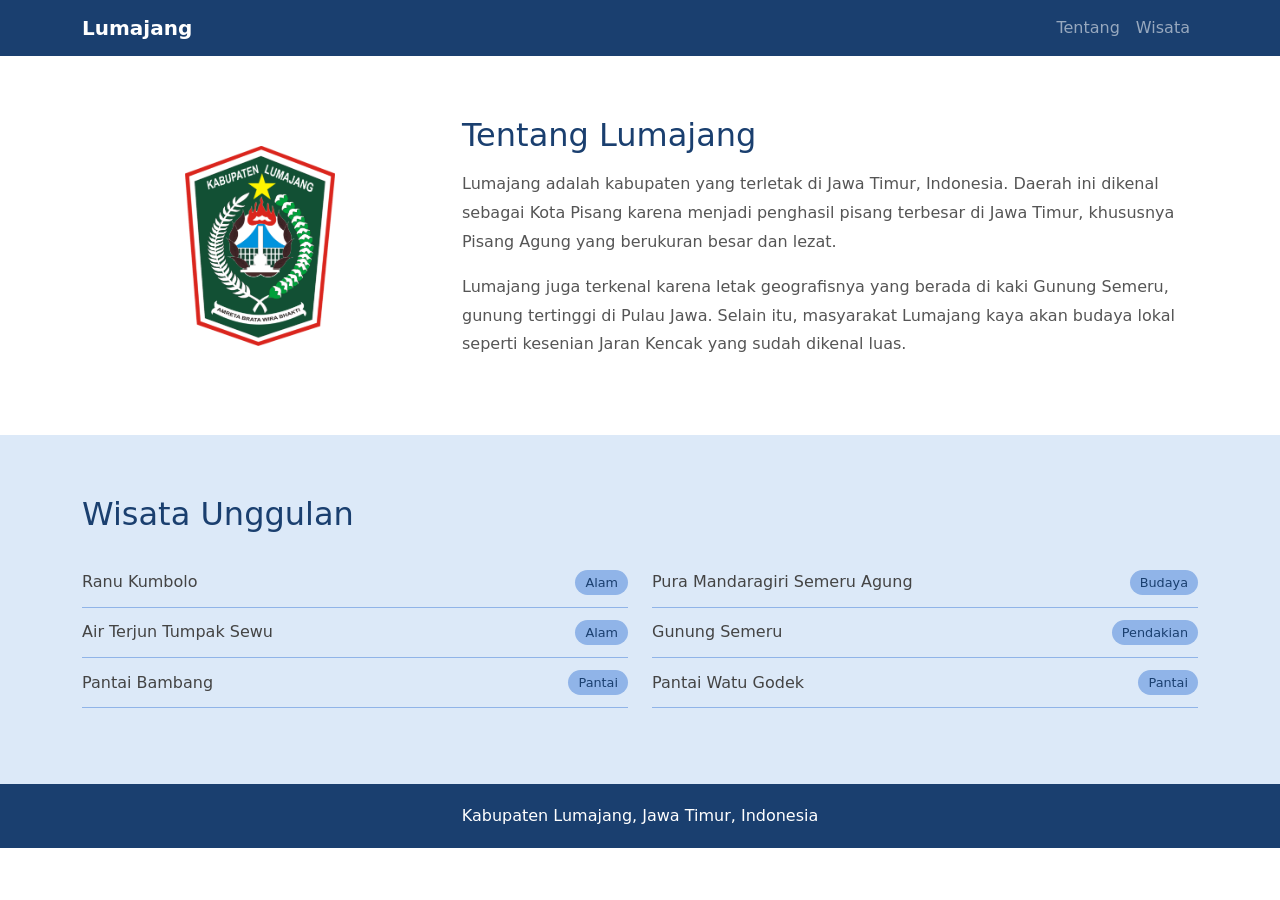
<file: modul-3/250441100009_RAVA AJI UTOMO/index.html>
<!DOCTYPE html>
<html lang="id">
<head>
  <meta charset="UTF-8">
  <meta name="viewport" content="width=device-width, initial-scale=1">
  <title>Kota Lumajang</title>
  <link href="https://cdn.jsdelivr.net/npm/bootstrap@5.3.0/dist/css/bootstrap.min.css" rel="stylesheet">
  <link rel="stylesheet" href="style.css">
</head>
<body>
  <nav class="navbar navbar-expand-lg navbar-dark" style="background-color: #1a3f6f;">
    <div class="container">
      <a class="navbar-brand fw-bold" href="#">Lumajang</a>
      <button class="navbar-toggler" type="button" data-bs-toggle="collapse" data-bs-target="#menu">
        <span class="navbar-toggler-icon"></span>
      </button>
      <div class="collapse navbar-collapse" id="menu">
        <ul class="navbar-nav ms-auto">
          <li class="nav-item"><a class="nav-link" href="#tentang">Tentang</a></li>
          <li class="nav-item"><a class="nav-link" href="#wisata">Wisata</a></li>
        </ul>
      </div>
    </div>
  </nav>

  <section id="tentang">
    <div class="container">
      <div class="row align-items-center">
        <div class="col-md-4 text-center mb-4 mb-md-0">
          <img
            src="logo.png"
            alt="Logo Lumajang"
          >
        </div>
        <div class="col-md-8">
          <h2>Tentang Lumajang</h2>
          <p>Lumajang adalah kabupaten yang terletak di Jawa Timur, Indonesia. Daerah ini dikenal sebagai Kota Pisang karena menjadi penghasil pisang terbesar di Jawa Timur, khususnya Pisang Agung yang berukuran besar dan lezat.</p>
          <p>Lumajang juga terkenal karena letak geografisnya yang berada di kaki Gunung Semeru, gunung tertinggi di Pulau Jawa. Selain itu, masyarakat Lumajang kaya akan budaya lokal seperti kesenian Jaran Kencak yang sudah dikenal luas.</p>
        </div>
      </div>
    </div>
  </section>

  <section id="wisata">
    <div class="container">
      <h2>Wisata Unggulan</h2>
      <div class="row">
        <div class="col-md-6">
          <ul>
            <li>Ranu Kumbolo <span class="tag">Alam</span></li>
            <li>Air Terjun Tumpak Sewu <span class="tag">Alam</span></li>
            <li>Pantai Bambang <span class="tag">Pantai</span></li>
          </ul>
        </div>
        <div class="col-md-6">
          <ul>
            <li>Pura Mandaragiri Semeru Agung <span class="tag">Budaya</span></li>
            <li>Gunung Semeru <span class="tag">Pendakian</span></li>
            <li>Pantai Watu Godek <span class="tag">Pantai</span></li>
          </ul>
        </div>
      </div>
    </div>
  </section>

  <footer>
    <p class="mb-0">Kabupaten Lumajang, Jawa Timur, Indonesia</p>
  </footer>

  <script src="https://cdn.jsdelivr.net/npm/bootstrap@5.3.0/dist/js/bootstrap.bundle.min.js"></script>
</body>
</html>
</file>
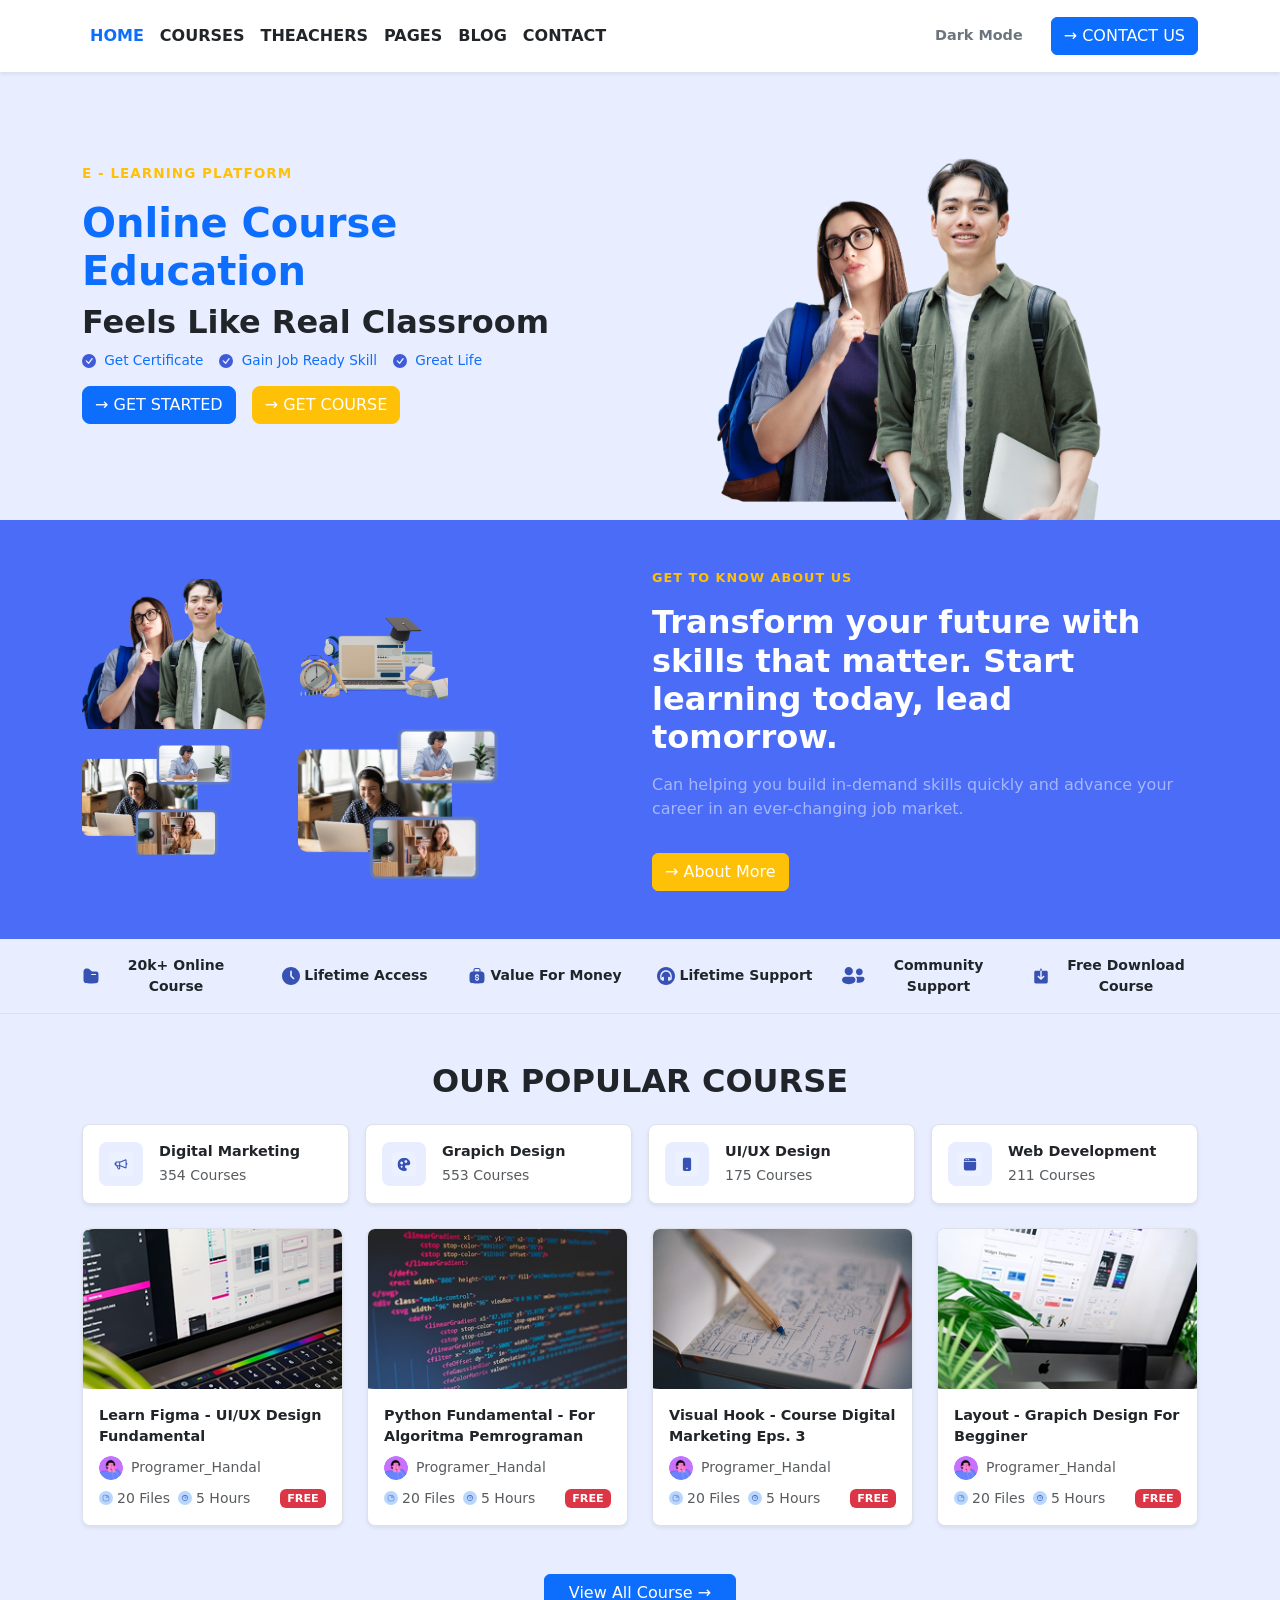
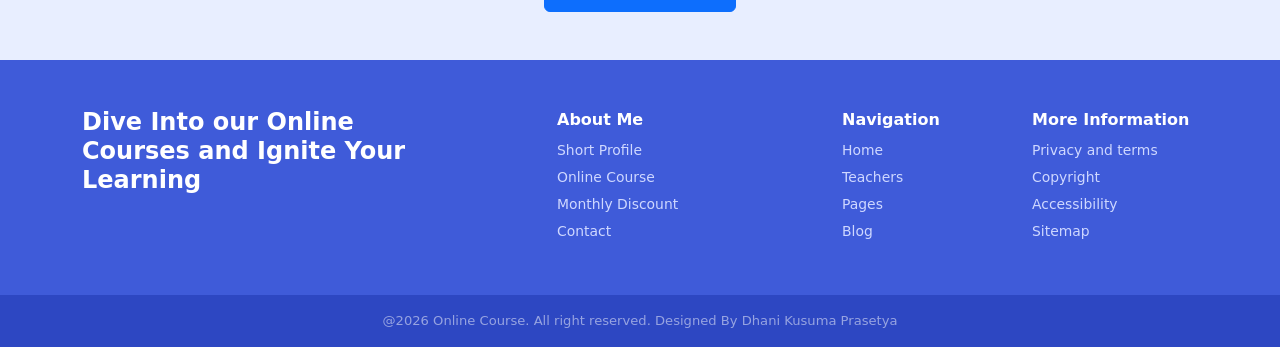
<file: modul-4/250441100009_RAVA AJI UTOMO/index.html>
<!DOCTYPE html>
<html lang="en">

<head>
  <meta charset="UTF-8">
  <meta name="viewport" content="width=device-width, initial-scale=1.0">
  <title>Online Course Education</title>
  <link href="https://cdn.jsdelivr.net/npm/bootstrap@5.0.2/dist/css/bootstrap.min.css" rel="stylesheet"
    integrity="sha384-EVSTQN3/azprG1Anm3QDgpJLIm9Nao0Yz1ztcQTwFspd3yD65VohhpuuCOmLASjC" crossorigin="anonymous">
  <link href="style.css" rel="stylesheet">
</head>

<body>

  <!-- NAVBAR -->
  <nav class="navbar navbar-expand-lg navbar-light bg-white shadow-sm py-3">
    <div class="container">
      <button class="navbar-toggler" type="button" data-bs-toggle="collapse" data-bs-target="#navbarNav">
        <span class="navbar-toggler-icon"></span>
      </button>
      <div class="collapse navbar-collapse" id="navbarNav">
        <ul class="navbar-nav me-auto">
          <li class="nav-item"><a class="nav-link text-primary fw-bold" href="#home">HOME</a></li>
          <li class="nav-item"><a class="nav-link fw-bold text-dark" href="#courses">COURSES</a></li>
          <li class="nav-item"><a class="nav-link fw-bold text-dark" href="#teachers
            ">THEACHERS</a></li>
          <li class="nav-item"><a class="nav-link fw-bold text-dark" href="#pages">PAGES</a></li>
          <li class="nav-item"><a class="nav-link fw-bold text-dark" href="#blog">BLOG</a></li>
          <li class="nav-item"><a class="nav-link fw-bold text-dark" href="#contact">CONTACT</a></li>
        </ul>
        <button id="theme-toggle" class="btn btn-outline-secondary me-3 border-0 fw-bold" style="font-size: 0.9rem;"
          title="Toggle Dark Mode">Dark Mode</button>
        <a href="#contact" class="btn btn-primary">&#8594; CONTACT US</a>
      </div>
    </div>
  </nav>

  <!-- HERO SECTION -->
  <section id="home" class="bg-lightblue pt-5 pb-0">
    <div class="container">
      <div class="row align-items-end">
        <div class="col-md-6 pb-5 mb-5">
          <p class="text-warning fw-bold" style="letter-spacing:1px; font-size:0.85rem;">E - LEARNING PLATFORM</p>
          <h1 class="text-primary fw-bold">Online Course Education</h1>
          <h2 class="fw-bold">Feels Like Real Classroom</h2>
          <div class="text-primary d-flex flex-wrap align-items-center gap-3" style="font-size:0.85rem;">
            <span><img src="assets/icon_checklist.svg?v=2" alt="check" height="14" class="me-1"> Get Certificate</span>
            <span><img src="assets/icon_checklist.svg?v=2" alt="check" height="14" class="me-1"> Gain Job Ready
              Skill</span>
            <span><img src="assets/icon_checklist.svg?v=2" alt="check" height="14" class="me-1"> Great Life</span>
          </div>
          <div class="d-flex gap-3 mt-3">
            <a href="#about" class="btn btn-primary rounded-3">&#8594; GET STARTED</a>
            <a href="#courses" class="btn btn-warning text-white rounded-3">&#8594; GET COURSE</a>
          </div>
        </div>
        <div class="col-md-6 text-end">
          <img src="assets/gambar_orang.png" alt="Students" class="w-100 d-block ms-auto"
            style="max-height: 400px; object-fit: contain; object-position: bottom;">
        </div>
      </div>
    </div>
  </section>

  <!-- ABOUT  -->
  <section id="about" style="background-color: #4a6cf7;" class="py-5">
    <div class="container">
      <div class="row align-items-center g-4">
        <div class="col-md-6">
          <div class="d-flex gap-3">
            <div class="d-flex flex-column gap-3">
              <img src="assets/gambar_orang.png" alt="Student" class="rounded-3"
                style="width: 200px; height: 150px; object-fit: cover;">
              <img src="assets/gambar_course.png" alt="Student" class="rounded-3"
                style="width: 150px; height: 110px; object-fit: cover;">
            </div>
            <div class="d-flex flex-column gap-3 mt-4">
              <img src="assets/gambar_login page.png" alt="Student" class="rounded-3"
                style="width: 150px; height: 110px; object-fit: cover;">
              <img src="assets/gambar_course.png" alt="Student" class="rounded-3"
                style="width: 200px; height: 150px; object-fit: cover;">
            </div>
          </div>
        </div>
        <div class="col-md-6">
          <p class="text-warning fw-bold" style="font-size:0.8rem; letter-spacing:1px;">GET TO KNOW ABOUT US</p>
          <h2 class="text-white fw-bold">Transform your future with skills that matter. Start learning today, lead
            tomorrow.</h2>
          <p class="text-white-50 mt-3">Can helping you build in-demand skills quickly and advance your career in an
            ever-changing job market.</p>
          <a href="#about" class="btn btn-warning text-white mt-3">&#8594; About More</a>
        </div>
      </div>
    </div>
  </section>

  <!-- BAR -->
  <div class="bg-lightblue py-3 border-bottom">
    <div class="container">
      <div class="row text-center align-items-center">
        <div class="col d-flex align-items-center justify-content-center gap-1">
          <img src="assets/icon_folder.svg" height="18"> <small class="fw-bold">20k+ Online Course</small>
        </div>
        <div class="col d-flex align-items-center justify-content-center gap-1">
          <img src="assets/icon_jam.svg" height="18"> <small class="fw-bold">Lifetime Access</small>
        </div>
        <div class="col d-flex align-items-center justify-content-center gap-1">
          <img src="assets/icon_uang.svg" height="18"> <small class="fw-bold">Value For Money</small>
        </div>
        <div class="col d-flex align-items-center justify-content-center gap-1">
          <img src="assets/icon_headphone.svg" height="18"> <small class="fw-bold">Lifetime Support</small>
        </div>
        <div class="col d-flex align-items-center justify-content-center gap-1">
          <img src="assets/people_icon.svg" height="18"> <small class="fw-bold">Community Support</small>
        </div>
        <div class="col d-flex align-items-center justify-content-center gap-1">
          <img src="assets/icon_download.svg" height="18"> <small class="fw-bold">Free Download Course</small>
        </div>
      </div>
    </div>
  </div>

  <section id="courses" class="bg-lightblue py-5">
    <div class="container">
      <h2 class="text-center fw-bold mb-4">OUR POPULAR COURSE</h2>

      <!-- kategori -->
      <div class="row g-3 mb-4">
        <div class="col-md-3">
          <div class="cat-card card border p-3 d-flex flex-row align-items-center gap-3 shadow-sm rounded-3">
            <div class="cat-icon d-flex align-items-center justify-content-center">
              <img src="assets/icon_toa.svg" alt="icon" style="width: 24px; height: 24px;">
            </div>
            <div>
              <p class="fw-bold mb-0 rounded-3" style="font-size:0.9rem;">Digital Marketing</p>
              <small class="text-muted">354 Courses</small>
            </div>
          </div>
        </div>
        <div class="col-md-3">
          <div class="cat-card card border p-3 d-flex flex-row align-items-center gap-3 shadow-sm rounded-3">
            <div class="cat-icon d-flex align-items-center justify-content-center">
              <img src="assets/icon_pallet.svg" alt="icon" style="width: 24px; height: 24px;">
            </div>
            <div>
              <p class="fw-bold mb-0" style="font-size:0.9rem;">Grapich Design</p>
              <small class="text-muted">553 Courses</small>
            </div>
          </div>
        </div>
        <div class="col-md-3">
          <div class="cat-card card border p-3 d-flex flex-row align-items-center gap-3 shadow-sm rounded-3">
            <div class="cat-icon d-flex align-items-center justify-content-center">
              <img src="assets/icon_hp.svg" alt="icon" style="width: 24px; height: 24px;">
            </div>
            <div>
              <p class="fw-bold mb-0" style="font-size:0.9rem;">UI/UX Design</p>
              <small class="text-muted">175 Courses</small>
            </div>
          </div>
        </div>
        <div class="col-md-3">
          <div class="cat-card card border p-3 d-flex flex-row align-items-center gap-3 shadow-sm rounded-3">
            <div class="cat-icon d-flex align-items-center justify-content-center">
              <img src="assets/icon_webpage.svg" alt="icon" style="width: 24px; height: 24px;">
            </div>
            <div>
              <p class="fw-bold mb-0" style="font-size:0.9rem;">Web Development</p>
              <small class="text-muted">211 Courses</small>
            </div>
          </div>
        </div>
      </div>

      <div class="row g-4">
        <div class="col-md-3">
          <div class="course-card card h-100 d-flex flex-column overflow-hidden shadow-sm rounded-3 border">
            <img src="assets/thumbnail-1.png" alt="Course" class="w-100 d-block"
              style="height: 160px; object-fit: cover;">
            <div class="p-3 d-flex flex-column flex-grow-1">
              <p class="fw-bold mb-2" style="font-size:0.9rem;">Learn Figma - UI/UX Design Fundamental</p>
              <div class="d-flex align-items-center gap-2 mb-2">
                <img src="assets/profil_card.svg" alt="Author" class="rounded-circle flex-shrink-0"
                  style="width: 24px; height: 24px; object-fit: cover;">
                <small class="text-muted">Programer_Handal</small>
              </div>
              <div class="d-flex align-items-center justify-content-between mt-auto">
                <div class="d-flex align-items-center gap-1">
                  <img src="assets/folder_card.svg" class="flex-shrink-0" style="width: 14px; height: 14px;">
                  <small class="text-muted">20 Files</small>
                  <img src="assets/jam_card.svg" class="flex-shrink-0 ms-1" style="width: 14px; height: 14px;">
                  <small class="text-muted">5 Hours</small>
                </div>
                <span class="badge bg-danger" style="font-size:0.7rem;">FREE</span>
              </div>
            </div>
          </div>
        </div>
        <div class="col-md-3">
          <div class="course-card card h-100 d-flex flex-column overflow-hidden shadow-sm rounded-3 border">
            <img src="assets/thumbnail-2.png" alt="Course" class="w-100 d-block"
              style="height: 160px; object-fit: cover;">
            <div class="p-3 d-flex flex-column flex-grow-1">
              <p class="fw-bold mb-2" style="font-size:0.9rem;">Python Fundamental - For Algoritma Pemrograman</p>
              <div class="d-flex align-items-center gap-2 mb-2">
                <img src="assets/profil_card.svg" alt="Author" class="rounded-circle flex-shrink-0"
                  style="width: 24px; height: 24px; object-fit: cover;">
                <small class="text-muted">Programer_Handal</small>
              </div>
              <div class="d-flex align-items-center justify-content-between mt-auto">
                <div class="d-flex align-items-center gap-1">
                  <img src="assets/folder_card.svg" class="flex-shrink-0" style="width: 14px; height: 14px;">
                  <small class="text-muted">20 Files</small>
                  <img src="assets/jam_card.svg" class="flex-shrink-0 ms-1" style="width: 14px; height: 14px;">
                  <small class="text-muted">5 Hours</small>
                </div>
                <span class="badge bg-danger" style="font-size:0.7rem;">FREE</span>
              </div>
            </div>
          </div>
        </div>
        <div class="col-md-3">
          <div class="course-card card h-100 d-flex flex-column overflow-hidden shadow-sm rounded-3 border">
            <img src="assets/thumbnail-3.png" alt="Course" class="w-100 d-block"
              style="height: 160px; object-fit: cover;">
            <div class="p-3 d-flex flex-column flex-grow-1">
              <p class="fw-bold mb-2" style="font-size:0.9rem;">Visual Hook - Course Digital Marketing Eps. 3</p>
              <div class="d-flex align-items-center gap-2 mb-2">
                <img src="assets/profil_card.svg" alt="Author" class="rounded-circle flex-shrink-0"
                  style="width: 24px; height: 24px; object-fit: cover;">
                <small class="text-muted">Programer_Handal</small>
              </div>
              <div class="d-flex align-items-center justify-content-between mt-auto">
                <div class="d-flex align-items-center gap-1">
                  <img src="assets/folder_card.svg" class="flex-shrink-0" style="width: 14px; height: 14px;">
                  <small class="text-muted">20 Files</small>
                  <img src="assets/jam_card.svg" class="flex-shrink-0 ms-1" style="width: 14px; height: 14px;">
                  <small class="text-muted">5 Hours</small>
                </div>
                <span class="badge bg-danger" style="font-size:0.7rem;">FREE</span>
              </div>
            </div>
          </div>
        </div>
        <div class="col-md-3">
          <div class="course-card card h-100 d-flex flex-column overflow-hidden shadow-sm rounded-3 border">
            <img src="assets/thumbnail-4.png" alt="Course" class="w-100 d-block"
              style="height: 160px; object-fit: cover;">
            <div class="p-3 d-flex flex-column flex-grow-1">
              <p class="fw-bold mb-2" style="font-size:0.9rem;">Layout - Grapich Design For Begginer</p>
              <div class="d-flex align-items-center gap-2 mb-2">
                <img src="assets/profil_card.svg" alt="Author" class="rounded-circle flex-shrink-0"
                  style="width: 24px; height: 24px; object-fit: cover;">
                <small class="text-muted">Programer_Handal</small>
              </div>
              <div class="d-flex align-items-center justify-content-between mt-auto">
                <div class="d-flex align-items-center gap-1">
                  <img src="assets/folder_card.svg" class="flex-shrink-0" style="width: 14px; height: 14px;">
                  <small class="text-muted">20 Files</small>
                  <img src="assets/jam_card.svg" class="flex-shrink-0 ms-1" style="width: 14px; height: 14px;">
                  <small class="text-muted">5 Hours</small>
                </div>
                <span class="badge bg-danger" style="font-size:0.7rem;">FREE</span>
              </div>
            </div>
          </div>
        </div>
      </div>

      <div class="text-center mt-5">
        <a href="#courses" class="btn btn-primary px-4">View All Course &#8594;</a>
      </div>
    </div>
  </section>

  <!-- FOOTER -->
  <footer id="contact">
    <div class="py-5" style="background-color: #3f5bd9;">
      <div class="container">
        <div class="row g-4">
          <div class="col-md-4">
            <h4 class="text-white fw-bold">Dive Into our Online Courses and Ignite Your Learning</h4>
          </div>
          <div class="col-md-3 offset-md-1">
            <p class="text-white fw-bold mb-2">About Me</p>
            <a href="#" class="footer-link">Short Profile</a>
            <a href="#" class="footer-link">Online Course</a>
            <a href="#" class="footer-link">Monthly Discount</a>
            <a href="#" class="footer-link">Contact</a>
          </div>
          <div class="col-md-2">
            <p class="text-white fw-bold mb-2">Navigation</p>
            <a href="#" class="footer-link">Home</a>
            <a href="#" class="footer-link">Teachers</a>
            <a href="#" class="footer-link">Pages</a>
            <a href="#" class="footer-link">Blog</a>
          </div>
          <div class="col-md-2">
            <p class="text-white fw-bold mb-2">More Information</p>
            <a href="#" class="footer-link">Privacy and terms</a>
            <a href="#" class="footer-link">Copyright</a>
            <a href="#" class="footer-link">Accessibility</a>
            <a href="#" class="footer-link">Sitemap</a>
          </div>
        </div>
      </div>
    </div>
    <div class="py-3" style="background-color: #2d47c2;">
      <div class="container text-center">
        <p class="text-white-50 mb-0" style="font-size:0.82rem;">
          @2026 Online Course. All right reserved. Designed By Dhani Kusuma Prasetya
        </p>
      </div>
    </div>
  </footer>

  <script src="https://cdn.jsdelivr.net/npm/bootstrap@5.0.2/dist/js/bootstrap.bundle.min.js"
    integrity="sha384-MrcW6ZMFYlzcLA8Nl+NtUVF0sA7MsXsP1UyJoMp4YLEuNSfAP+JcXn/tWtIaxVXM"
    crossorigin="anonymous"></script>

  <script>
    const themeToggle = document.getElementById('theme-toggle');
    const body = document.body;
    if (localStorage.getItem('theme') === 'dark') {
      body.classList.add('dark-mode');
      themeToggle.textContent = 'Light Mode';
    }

    themeToggle.addEventListener('click', () => {
      body.classList.toggle('dark-mode');
      if (body.classList.contains('dark-mode')) {
        localStorage.setItem('theme', 'dark');
        themeToggle.textContent = 'Light Mode';
      } else {
        localStorage.setItem('theme', 'light');
        themeToggle.textContent = 'Dark Mode';
      }
    });
  </script>
</body>

</html>
</file>
<file: modul-3/250441100009_RAVA AJI UTOMO/style.css>
.body {
      background-color: #f0f4ff;
      color: #333;
    }
 
    #tentang {
      padding: 60px 0;
      background-color: #ffffff;
    }
 
    #tentang img {
      width: 150px;
      height: 200px;
    }
 
    #tentang h2 {
      color: #1a3f6f;
      margin-bottom: 16px;
    }
 
    #tentang p {
      color: #555;
      line-height: 1.8;
    }
 
    #wisata {
      padding: 60px 0;
      background-color: #dce9f8;
    }
 
    #wisata h2 {
      color: #1a3f6f;
      margin-bottom: 24px;
    }
 
    #wisata ul {
      list-style: none;
      padding: 0;
    }
 
    #wisata ul li {
      padding: 12px 0;
      border-bottom: 1px solid #90b4e8;
      color: #444;
      display: flex;
      justify-content: space-between;
      align-items: center;
    }
 
    .tag {
      font-size: 0.8rem;
      background-color: #90b4e8;
      color: #1a3f6f;
      padding: 3px 10px;
      border-radius: 20px;
    }
 
    footer {
      background-color: #1a3f6f;
      color: #ffffff;
      text-align: center;
      padding: 20px 0;
    }
</file>
<file: modul-4/250441100009_RAVA AJI UTOMO/style.css>
html {
    scroll-behavior: smooth;
}

body {
    background-color: #ffffff;
    color: #212529;
}

.bg-lightblue {
    background-color: #e8eeff;
}

.bg-white {
    background-color: #ffffff;
}

.border-bottom {
    border-bottom-color: #dee2e6;
}

.cat-card,
.course-card {
    background-color: #ffffff;
    border-color: #dee2e6;
}

.cat-icon {
    background-color: #e8eeff;
    border-radius: 8px;
    width: 44px;
    height: 44px;
}

.footer-link {
    color: #cfd8ff;
    font-size: 0.87rem;
    text-decoration: none;
    display: block;
    margin-bottom: 6px;
}

.footer-link:hover {
    color: #ffffff;
}

body,
html {
    height: 100%;
    margin: 0;
}

.login-container {
    height: 100vh;
}

.login-left {
    background-color: #5b74bc;
    color: white;
    display: flex;
    flex-direction: column;
    justify-content: center;
    padding: 50px;
}

.login-right {
    background-color: #f2f5fb;
    display: flex;
    flex-direction: column;
    justify-content: center;
    align-items: center;
    padding: 50px;
}

.login-form-box {
    width: 100%;
    max-width: 400px;
    text-align: center;
}

.form-control {
    border-radius: 8px;
    padding: 12px 15px;
    margin-bottom: 5px;
    border: 1px solid #ddd;
}

.form-control::placeholder {
    color: #7b8ab8;
    font-weight: 500;
}

.btn-login {
    background-color: #3e58a8;
    color: white;
    border-radius: 8px;
    padding: 12px;
    font-weight: 600;
    width: 100%;
    border: none;
    margin-top: 15px;
}

.btn-login:hover {
    background-color: #2f4388;
    color: white;
}

.divider {
    display: flex;
    align-items: center;
    text-align: center;
    color: #888;
    margin: 20px 0;
    font-size: 0.9rem;
}

.divider::before,
.divider::after {
    content: "";
    flex: 1;
    border-bottom: 1px solid #ccc;
}

.divider:not(:empty)::before {
    margin-right: .25em;
}

.divider:not(:empty)::after {
    margin-left: .25em;
}

.btn-google {
    background-color: white;
    color: #444;
    border-radius: 8px;
    padding: 12px;
    font-weight: 600;
    width: 100%;
    border: 1px solid #ddd;
    display: flex;
    align-items: center;
    justify-content: center;
    gap: 10px;
}

.btn-google:hover {
    background-color: #f9f9f9;
}

.error-message {
    color: #dc3545;
    font-size: 0.8rem;
    text-align: left;
    margin-bottom: 10px;
    display: none;
    padding-left: 5px;
}

.is-invalid {
    border-color: #dc3545;
}


body.dark-mode {
    background-color: #121212;
    color: white;
}

body.dark-mode .login-left {
    background-color: #4a5f7f;
}

body.dark-mode .login-right {
    background-color: #0a0a0a;
}

body.dark-mode .form-control {
    background-color: #1a1a1a;
    color: white;
    border: 1px solid #333;
}

body.dark-mode .form-control::placeholder {
    color: #666;
}

body.dark-mode .btn-login {
    background-color: #5574d9;
}

body.dark-mode .btn-login:hover {
    background-color: #3e58a8;
}

body.dark-mode .btn-google {
    background-color: #1a1a1a;
    color: white;
    border: 1px solid #333;
}

body.dark-mode .btn-google:hover {
    background-color: #2a2a2a;
}

body.dark-mode .divider {
    color: #555;
    border-bottom-color: #333;
}

body.dark-mode .divider::before,
body.dark-mode .divider::after {
    border-bottom-color: #333;
}

body.dark-mode h3,
body.dark-mode .login-form-box h3 {
    color: white !important;
}

body.dark-mode p,
body.dark-mode .text-muted,
body.dark-mode .login-form-box p {
    color: #aaa !important;
}

body.dark-mode a {
    color: #88b0f8;
}
</file>
